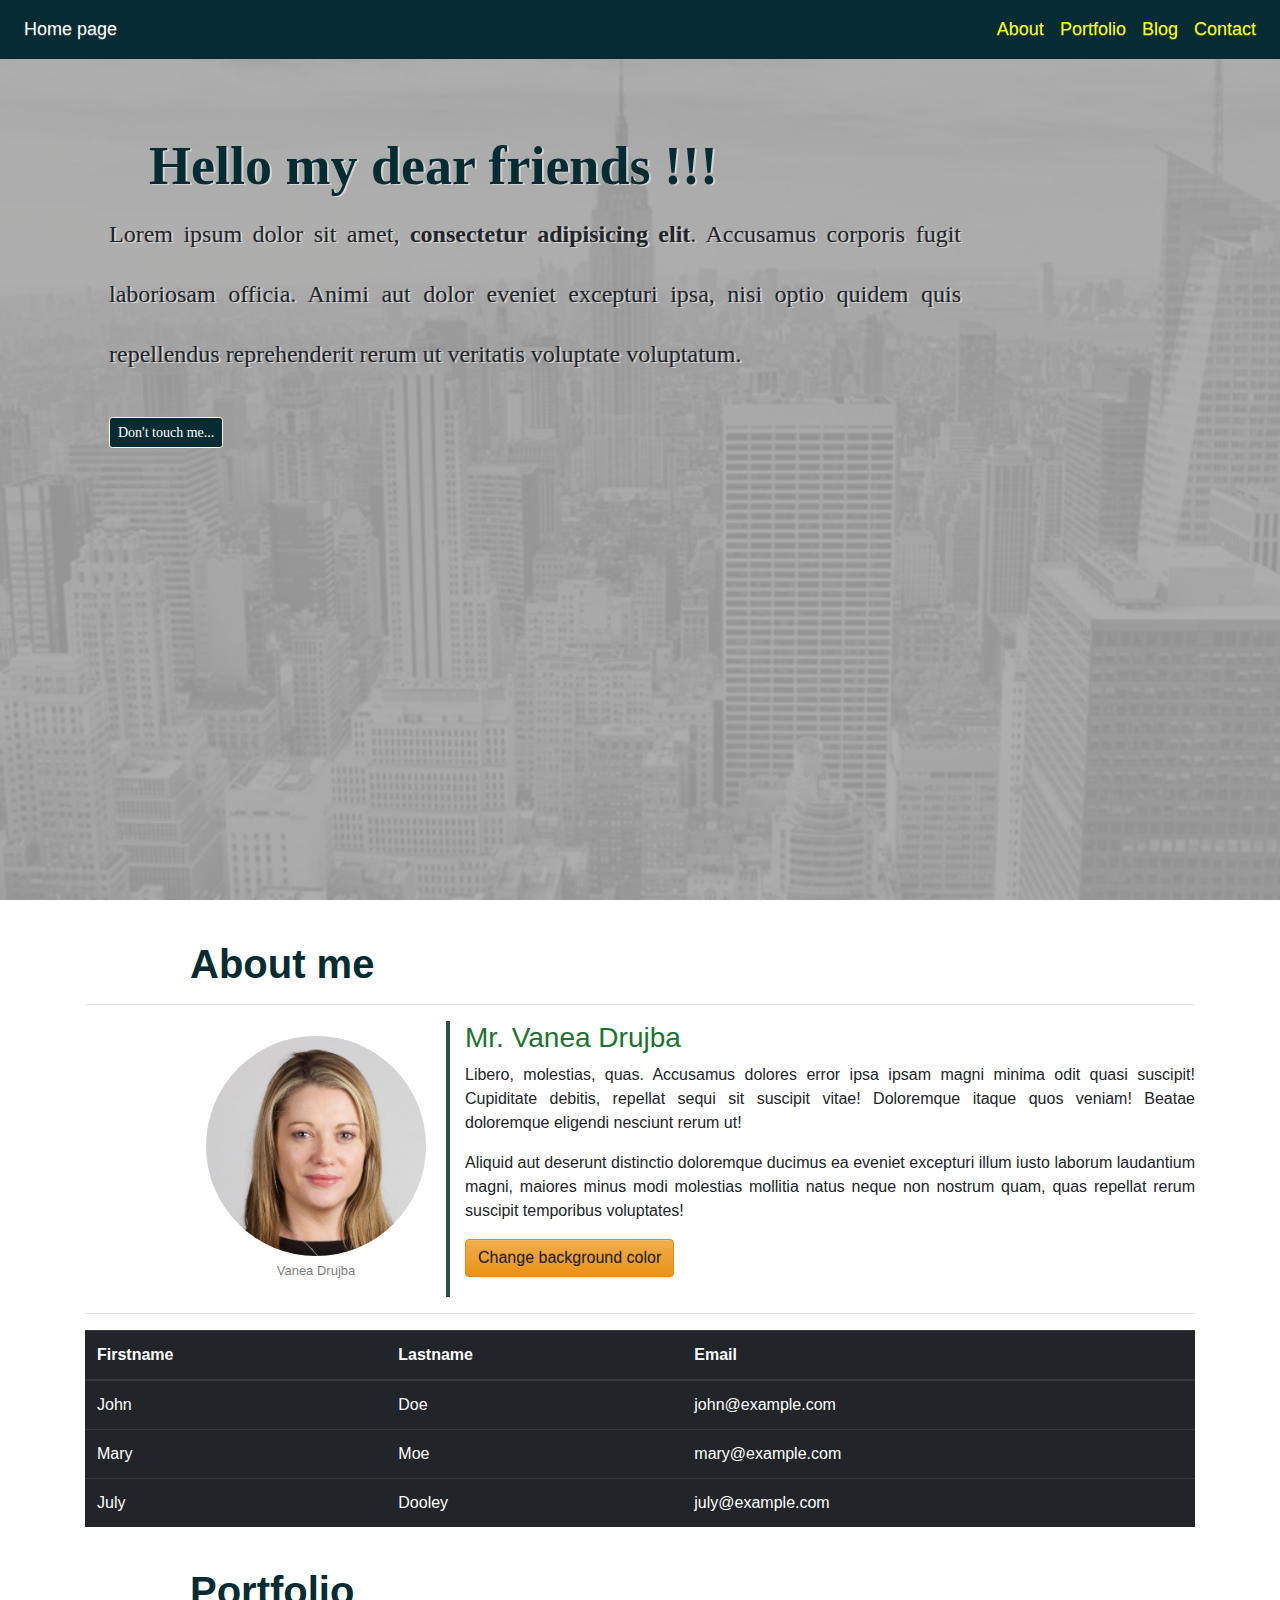
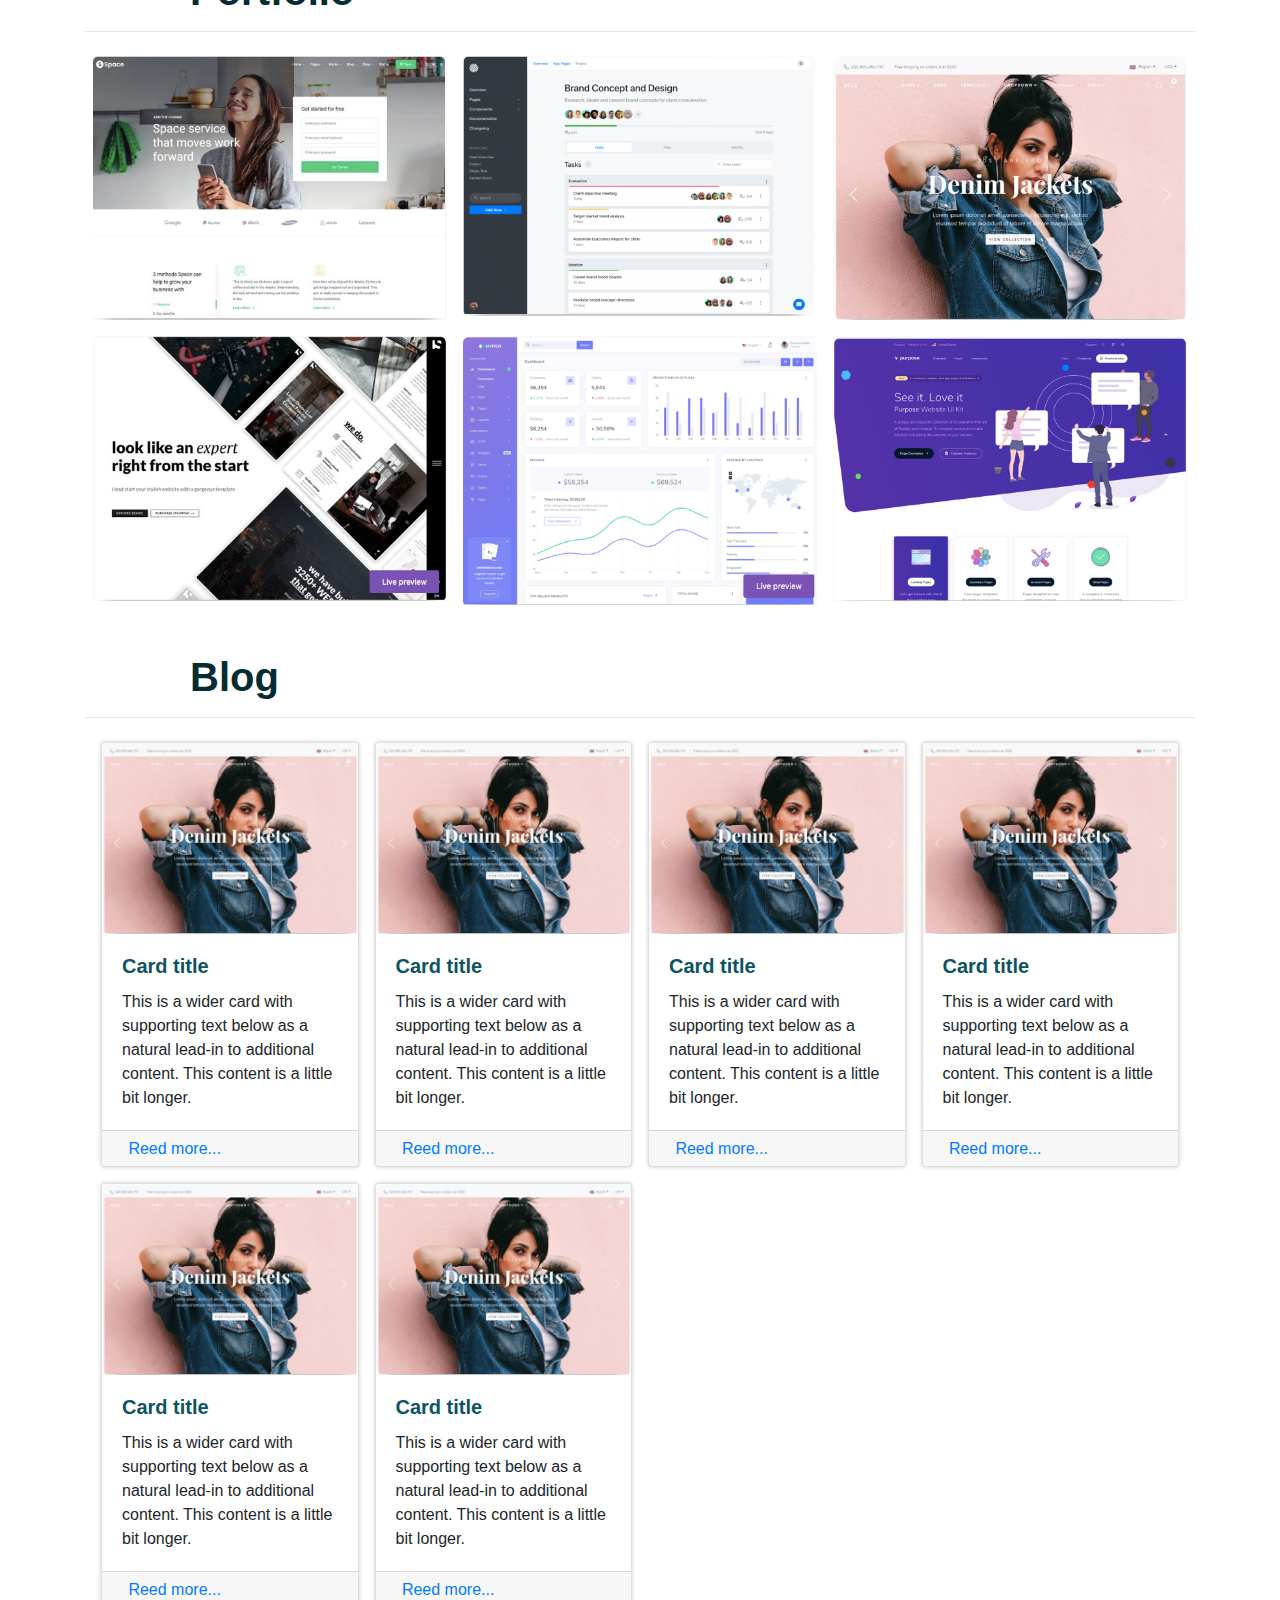
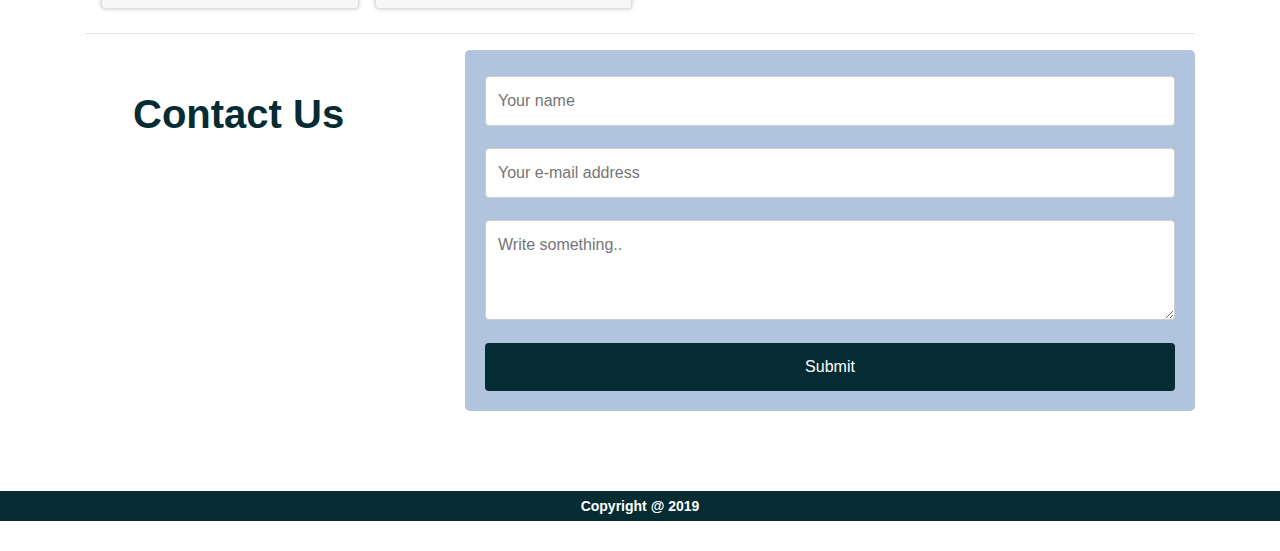
<file: index.html>
<!DOCTYPE html>
<html>
<head>
	<meta charset="utf-8">
	<!-- Latest compiled and minified CSS file ---> 
	<link rel="stylesheet" type="text/css" href="styles/bootstrap/bootstrap.min.css">
	<!-- Optional theme-->
	<link rel="stylesheet" type="text/css" href="styles/bootstrap/bootstrap-theme.min.css">
	<!-- My own CSS -->
	<link rel="stylesheet" type="text/css" href="styles/my.css">
    <link rel="stylesheet" type="text/css" href="styles/form-style.css">
    <!-- Anime -->
    <link rel="stylesheet" href="styles/animate.css">


	<title>Home Work 4</title>
</head>
<body>

<nav class="navbar navbar-expand-lg navbar-dark nav-custom fixed-top">
    <div class="navbar-left">
        <ul class="nav navbar-nav navbar-left">
            <li class="nav-item active">
                <a class="nav-link" href="index.html">Home page<span class="sr-only">(current)</span></a>
            </li>
        </ul>
    </div>

    <div class="navbar-right ml-auto">
        <button class="navbar-toggler" type="button" data-toggle="collapse" data-target="#CollapseMyNavbar" aria-controls="CollapseMyNavbar" aria-expanded="false" aria-label="Toggle navigation">
            <span class="navbar-toggler-icon"></span>
        </button>
        <div class="collapse navbar-collapse" id="CollapseMyNavbar">
            <ul class="navbar-nav mr-auto">
                <li class="nav-item" >
                    <a class="nav-link" data-value="about" href="#about">About</a>
                </li>
                <li class="nav-item">
                    <a class="nav-link" data-value="portfolio" href="#portfolio">Portfolio</a>
                </li>
                <li class="nav-item">
                    <a class="nav-link" data-value="blog" href="#blog">Blog</a>
                </li>
                <li class="nav-item">
                    <a class="nav-link" data-value="contact" href="#contact">Contact</a>
                </li>
            </ul>
        </div>
    </div>
</nav>

<!-- HEADER -->
<header class="header">
    <div class="overlay">
    </div>

        <div class="container">
            <div class="description">
                <h1 class="zoomIn animated"> Hello my dear friends !!!</h1>
                <p class="text-justify bounceIn animated">Lorem ipsum dolor sit amet, <b>consectetur adipisicing elit</b>.
                    Accusamus corporis fugit laboriosam
                    officia. Animi aut dolor eveniet excepturi ipsa, nisi optio quidem quis repellendus reprehenderit
                    rerum ut veritatis voluptate voluptatum.
                </p>

                <button type="button" class="btn btn-sm custom-btn" data-toggle="collapse" data-target="#details">Don't touch me...</button>
                <span style="color: red" id="details" class="collapse">
                    Te-am rugat să nu mă atingi !!!
                </span>
            </div>
        </div>

</header>

<!--ABOUT -->
<section class="body">
    <div class="container about" id="about">
        <h1>About me</h1>
        <hr>
        <div class="row">

            <div class="col-md-4 col-sm-12 right-border">
                <div class="image-portret ml-auto">
                    <img src="assets/img/portret.jpg" class="centered-and-cropped image-place" width="220" height="220" style="border-radius:50%">
                    <!--Includem Full Name -->
                    <p id="newowner" class="label-img-name text-capitalize">vanea drujba</p>
                </div>
            </div>

            <div class="col-md-8 col-sm-12 text-justify colorCanBeChanged">
                <div class="right-about">
                    <!-- include Mr or Mis -->
                    <h3> <span id="miss"> Mr.</span> <span class="text-capitalize" id="newowner2">Vanea Drujba</span> </h3>
                    <p>Libero, molestias, quas. Accusamus dolores error ipsa ipsam magni minima odit quasi suscipit! Cupiditate
                        debitis, repellat sequi sit suscipit vitae! Doloremque itaque quos veniam! Beatae doloremque eligendi
                        nesciunt rerum ut!</p>
                    <p>Aliquid aut deserunt distinctio doloremque ducimus ea eveniet excepturi illum iusto laborum laudantium
                        magni, maiores minus modi molestias mollitia natus neque non nostrum quam, quas repellat rerum suscipit
                        temporibus voluptates!</p>
                    <button id="changeColor" class="btn btn-warning">Change background color</button>

                    <!-- Start Pop Up The Modal-->

                    <div class="modal fade" id="myModal">
                        <div class="modal-dialog modal-lg">
                            <div class="modal-content">

                                <!-- Modal Header -->
                                <div class="modal-header">
                                    <h4 class="modal-title">You can change your name here:</h4>
                                    <button type="button" class="close" data-dismiss="modal">&times;</button>
                                </div>

                                <!-- Modal body -->
                                <div class="modal-body">
                                    <div class="row">
                                        <div class="col-sm-12">
                                            <div class="container-form">
                                                <div class="row">
                                                    <input type="text" id="firstName">
                                                </div>
                                                <div class="row">
                                                    <input type="text" id="lastName">
                                                </div>
                                            </div>
                                        </div>
                                    </div>

                                </div>

                                <!-- Modal footer -->
                                <div class="modal-footer">
                                    <button onclick="getValues()" data-dismiss="modal" >
                                        Submit
                                    </button>
                                    <button data-dismiss="modal">
                                        No thanks
                                    </button>
                                </div>
                            </div>
                        </div>
                    </div>
                    <!-- End PopUp -->
                </div>
            </div>
        </div>
        <hr>
    </div>


    <div class="container">

        <table class="table table-dark">
            <thead>
            <tr>
                <th>Firstname</th>
                <th>Lastname</th>
                <th>Email</th>
            </tr>
            </thead>
            <tbody>
            <tr>
                <td>John</td>
                <td>Doe</td>
                <td>john@example.com</td>
            </tr>
            <tr>
                <td>Mary</td>
                <td>Moe</td>
                <td>mary@example.com</td>
            </tr>
            <tr>
                <td>July</td>
                <td>Dooley</td>
                <td>july@example.com</td>
            </tr>
            </tbody>
        </table>

    </div>
<!-- PORTOFOLIO -->
    <div class="container portfolio" id="portfolio">
        <h1>Portfolio</h1>
        <hr>
        <div class="row m-auto">
            <div class="col-lg-4 col-md-6 col-sm-12 p-2">
                <img src="assets/img/site-1.png" alt="site" class="img-fluid" width="540" height="400">
            </div>

            <div class="col-lg-4 col-md-6 col-sm-12 p-2">
                <img src="assets/img/site-2.png" alt="site" class="img-fluid" width="540" height="400">
            </div>

            <div class="col-lg-4 col-md-6 col-sm-12 p-2">
                <img src="assets/img/site-3.png" alt="site" class="img-fluid" width="540" height="400">
            </div>

            <div class="col-lg-4 col-md-6 col-sm-12 p-2">
                <img src="assets/img/site-4.png" alt="site" class="img-fluid" width="540" height="400">
            </div>

            <div class="col-lg-4 col-md-6 col-sm-12 p-2">
                <img src="assets/img/site-5.png" alt="site" class="img-fluid" width="540" height="400">
            </div>

            <div class="col-lg-4 col-md-6 col-sm-12 p-2">
                <img src="assets/img/site-6.png" alt="site" class="img-fluid" width="540" height="400">
            </div>
        </div>
    </div>

<!--BLOG -->
    <div class="container blog" id="blog">
        <h1>Blog</h1>
        <hr>
        <div class="row m-2">
            <div class="col-lg-3 col-md-6 col-sm-12 p-2">
                <div class="card">
                    <img class="card-img-top" src="assets/img/site-3.png" alt="Card image cap">
                    <div class="card-body">
                        <h5 class="card-title">Card title</h5>
                        <p class="card-text">This is a wider card with supporting text below as a natural lead-in to additional content. This content is a little bit longer.</p>
                    </div>
                    <div class="card-footer card-footer-height">
                        <a href="#blog" class="">Reed more...</a>
                    </div>
                </div>
            </div>

            <div class="col-lg-3 col-md-6 col-sm-12 p-2">
                <div class="card">
                    <img class="card-img-top" src="assets/img/site-3.png" alt="Card image cap">
                    <div class="card-body">
                        <h5 class="card-title">Card title</h5>
                        <p class="card-text">This is a wider card with supporting text below as a natural lead-in to additional content. This content is a little bit longer.</p>
                    </div>
                    <div class="card-footer card-footer-height">
                        <a href="#" class="">Reed more...</a>
                    </div>
                </div>
            </div>

            <div class="col-lg-3 col-md-6 col-sm-12 p-2">
                <div class="card">
                    <img class="card-img-top" src="assets/img/site-3.png" alt="Card image cap">
                    <div class="card-body">
                        <h5 class="card-title">Card title</h5>
                        <p class="card-text">This is a wider card with supporting text below as a natural lead-in to additional content. This content is a little bit longer.</p>
                    </div>
                    <div class="card-footer card-footer-height">
                        <a href="#" class="">Reed more...</a>
                    </div>
                </div>
            </div>

            <div class="col-lg-3 col-md-6 col-sm-12 p-2">
                <div class="card">
                    <img class="card-img-top" src="assets/img/site-3.png" alt="Card image cap">
                    <div class="card-body">
                        <h5 class="card-title">Card title</h5>
                        <p class="card-text">This is a wider card with supporting text below as a natural lead-in to additional content. This content is a little bit longer.</p>
                    </div>
                    <div class="card-footer card-footer-height">
                        <a href="#" class="">Reed more...</a>
                    </div>
                </div>
            </div>
            <div class="col-lg-3 col-md-6 col-sm-12 p-2">
                <div class="card">
                    <img class="card-img-top" src="assets/img/site-3.png" alt="Card image cap">
                    <div class="card-body">
                        <h5 class="card-title">Card title</h5>
                        <p class="card-text">This is a wider card with supporting text below as a natural lead-in to additional content. This content is a little bit longer.</p>
                    </div>
                    <div class="card-footer card-footer-height">
                        <a href="#" class="">Reed more...</a>
                    </div>
                </div>
            </div>
            <div class="col-lg-3 col-md-6 col-sm-12 p-2">
                <div class="card">
                    <img class="card-img-top" src="assets/img/site-3.png" alt="Card image cap">
                    <div class="card-body">
                        <h5 class="card-title">Card title</h5>
                        <p class="card-text">This is a wider card with supporting text below as a natural lead-in to additional content. This content is a little bit longer.</p>
                    </div>
                    <div class="card-footer card-footer-height">
                        <a href="#" class="">Reed more...</a>
                    </div>
                </div>
            </div>
        </div>
    </div>

<!-- Contact Us -->
    <div class="container contact" id="contact">
        <hr>
        <div class="row">
            <div class="col-sm-4">
                <h1 class="ml-sm-0 ml-md-2 ml-lg-5">Contact Us</h1>
            </div>

            <div class="col-sm-8">
                <div class="container-form">
                    <form action="#">
                        <input type="text" id="name" name="name" placeholder="Your name">
                        <input type="text" id="email" name="email" placeholder="Your e-mail address">
                        <textarea id="subject" name="subject" placeholder="Write something.." style="height:100px"></textarea>
                        <input type="submit" value="Submit">
                    </form>
                </div>
            </div>
        </div>
    </div>



</section>


<footer class="footer">
        <div class="copyright">
            <p>Copyright @ 2019</p>
        </div>
</footer>




<!-- JavaScripts -->
<script type="text/javascript" src="js/vendor/jQuery.min.js"></script>
<script type="text/javascript" src="js/vendor/jquery-1.11.2.min.js"></script>
<script type="text/javascript" src="js/vendor/bootstrap.min.js"></script>
<script type="text/javascript" src="js/my.js"></script>
<script type="text/javascript" src="js/main.js"></script>
</body>
</html>
</file>
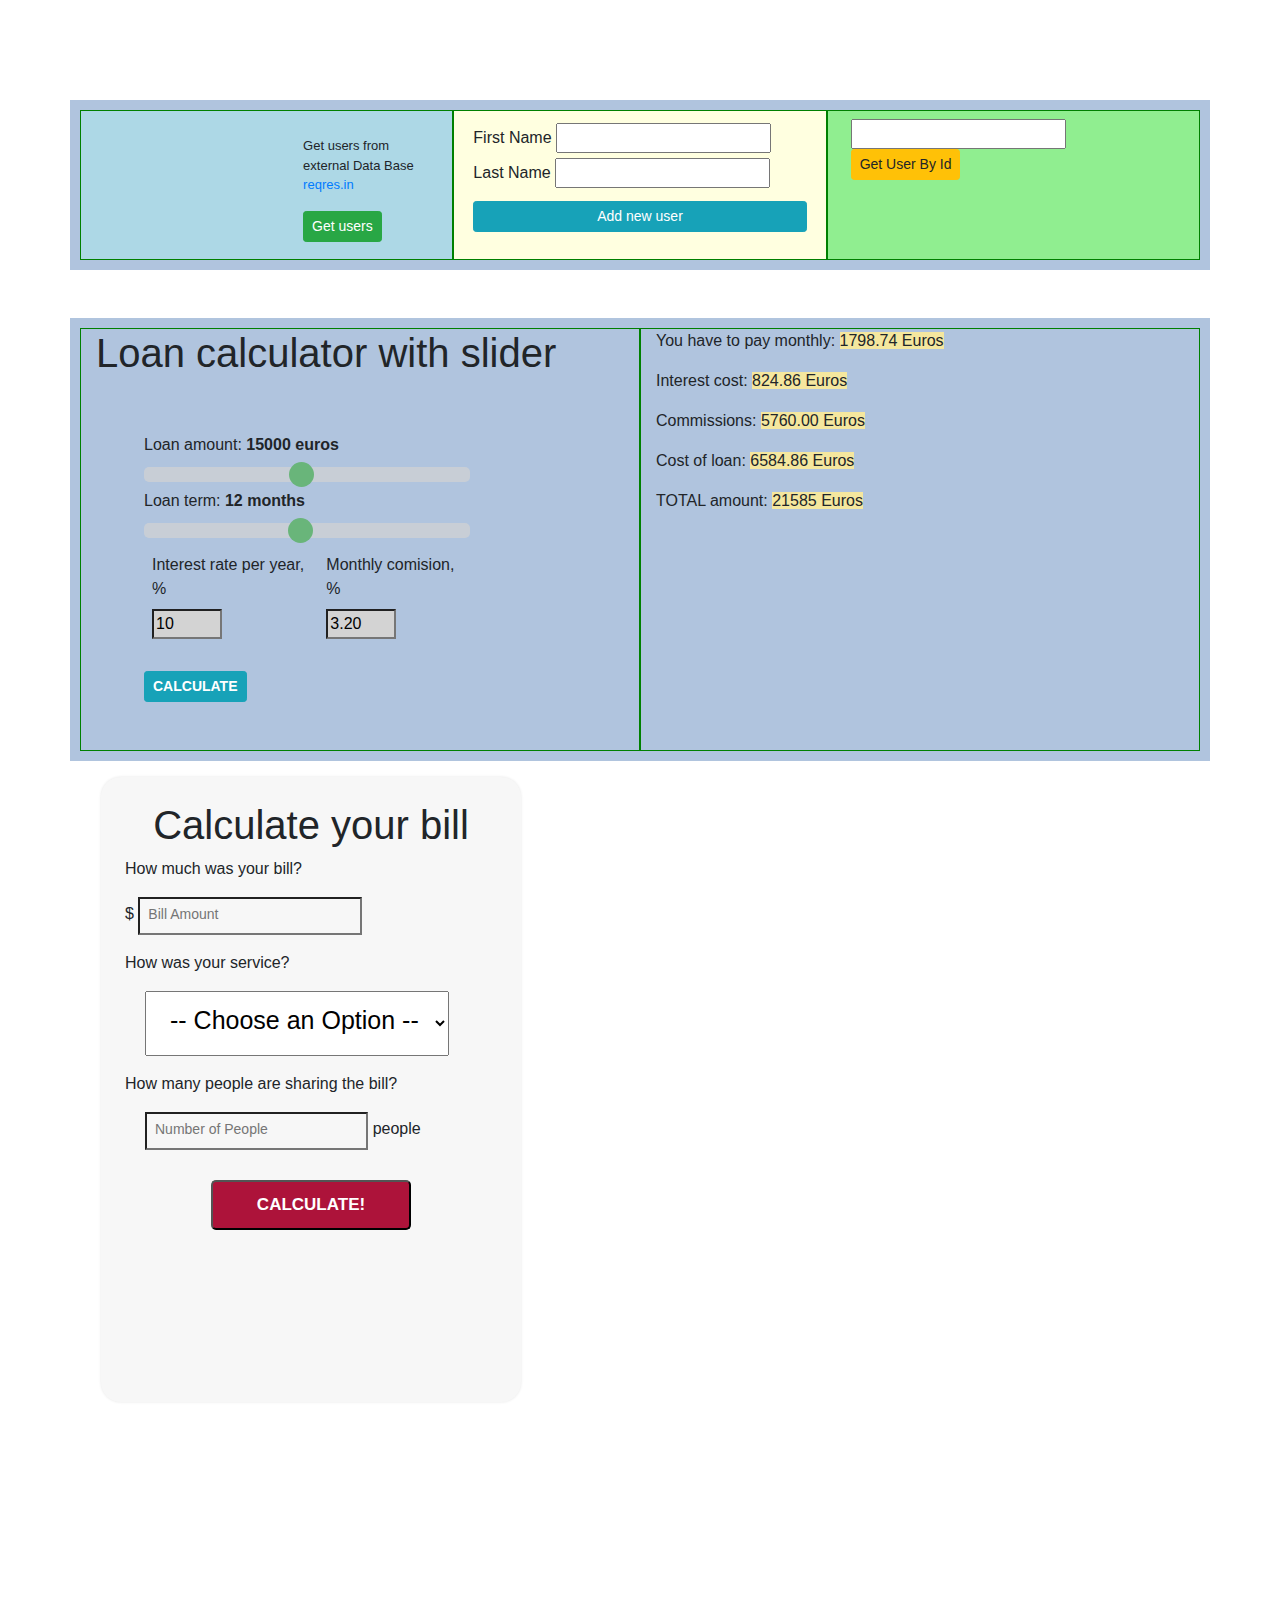
<file: Ajax/index.html>
<!DOCTYPE html>
<html>
<head>
	<meta charset="utf-8">
    <link rel="stylesheet" href="https://maxcdn.bootstrapcdn.com/bootstrap/4.0.0/css/bootstrap.min.css" integrity="sha384-Gn5384xqQ1aoWXA+058RXPxPg6fy4IWvTNh0E263XmFcJlSAwiGgFAW/dAiS6JXm" crossorigin="anonymous">
    <link rel="stylesheet" href="moi.css">
    <script src="https://ajax.googleapis.com/ajax/libs/jquery/3.3.1/jquery.min.js"></script>

	<title>Ajax</title>
</head>
<body>
    <section>
        <div class="container">
            <div class="row">
                <div class="col bg1 d-flex align-items-center">
                    <div class="col-7">
                            <ul id="user-list" class="font-weight-light user-list p-2" ></ul>
                    </div>
                    <div class="col-5 ml-1 pl-1">
                        <p class="text-left mr-2 mt-2 smallerText">Get users from external Data Base <a href="https://reqres.in" target="_blank">reqres.in</a> </p>
                        <button class="btn btn-sm btn-success" onclick="getUsers()">Get users</button>
                    </div>
                </div>
                <div class="col bg2 d-flex align-items-center">
                    <div class="p-1">
                        <div class="form-container">
                            <label>First Name</label>
                            <input type="text" id="firstName">
                            <label> Last Name </label>
                            <input type="text" id="lastName">

                            <button class="btn btn-sm btn-info mt-2 long" onclick="saveUsers()"> Add new user </button>

                            <div id="confirmUserSaved" class="p-2 smallerText">
                            </div>
                        </div>
                    </div>
                </div>
                <div class="col bg3 d-flex align-items-start">
                    <div class="p-2">

                        <input type="text" id="userId">
                        <button onclick="getUser()" class="btn btn-sm btn-warning">
                            Get User By Id
                        </button>

                        <div id="getUser" class="pt-3 ">
                        </div>

                    </div>
                </div>
            </div>
        </div>
    </section>

    <section>
        <div class="container mt-5 ">

            <div class="row">
                <div class="col">
                    <h1>Loan calculator with slider</h1>
                    <div class="p-5" style="width: 80%">
                        <div class="slidecontainer">
                            <label>Loan amount: <b><span id="myLoanRange"></span>  euros</b></label>
                            <input type="range" min="1000" max="30000" step="1000" value="15000" class="slider" id="LoanRange" onchange="getSliderLoan()">
                        </div>
                        <div class="slidecontainer">
                            <label>Loan term: <b><span id="myLoanMonthsRange"></span> months</b></label>
                            <input type="range" min="1" max="24" value="12" step="1" class="slider" id="LoanMonthsRange" onchange="getSliderLoan()">

                        </div>
                            <div class="d-flex align-content-between">
                                <div class="p-2">
                                    <label>Interest rate per year, %</label>
                                    <input min="0.1" max="1000" value="10" style="width: 70px; background-color: lightgrey" id="LoanInterest" class="d-block mb-3" type="number" required="required" onchange="getSliderLoan()">
                                </div>
                                <div class="p-2">
                                    <label>Monthly comision, %</label>
                                    <input min="0.01" max="1000" step="any" value="3.20" style="width: 70px; background-color: lightgrey" id="loanComision" class="d-block mb-3" type="number" required="required" onchange="getSliderLoan()">
                                </div>
                            </div>
                        <button class="btn btn-sm btn-info mt-2" onclick="getSliderLoan()"> <b>CALCULATE </b></button>

                    </div>

                </div>
                <div class="col">

                    <p>You have to pay monthly: <span id="loanSliderPerMonth" style="background-color: #f5e79e"></span> </p>
                    <p>Interest cost: <span id="interestLoan" style="background-color: #f5e79e"></span> </p>
                    <p>Commissions: <span id="comisionLoan" style="background-color: #f5e79e"></span> </p>
                    <p>Cost of loan: <span id="cost" style="background-color: #f5e79e"></span> </p>
                    <p>TOTAL amount: <span id="total" style="background-color: #f5e79e"></span> </p>
                </div>
            </div>

            <div class="mt-3">

                    <div class="p-4 mt-1 ml-3" id="containerCalculator">
                        <h1 class="text-center">Calculate your bill</h1>
                        <div id="calculator">
                            <form>
                                <p>How much was your bill?
                                <p>
                                    $ <input id="billamt" type="text" placeholder="Bill Amount">

                                <p>How was your service?
                                <p>
                                    <select id="serviceQual">
                                        <option disabled selected value="0">-- Choose an Option --</option>
                                        <option value="0.3">30&#37; &#45; Outstanding</option>
                                        <option value="0.2">20&#37; &#45; Good</option>
                                        <option value="0.15">15&#37; &#45; It was OK</option>
                                        <option value="0.1">10&#37; &#45; Bad</option>
                                        <option value="0.05">5&#37; &#45; Terrible</option>
                                    </select>

                            </form>
                            <p>How many people are sharing the bill?</p>
                            <input id="peopleamt" type="text" placeholder="Number of People"> people
                            <button onclick="calculateTip()" type="button" id="calculate">Calculate!</button>

                        </div>
                        <!--calculator end-->
                        <div id="totalTip">
                            <sup>$</sup><span id="tip">0.00</span>
                            <small id="each">each</small>
                        </div>
                    </div>

            </div>
        </div>
        <br><br><br><br><br><br>
    </section>



    <script src="https://maxcdn.bootstrapcdn.com/bootstrap/4.0.0/js/bootstrap.min.js" integrity="sha384-JZR6Spejh4U02d8jOt6vLEHfe/JQGiRRSQQxSfFWpi1MquVdAyjUar5+76PVCmYl" crossorigin="anonymous"></script>
    <script src="https://ajax.googleapis.com/ajax/libs/jquery/3.3.1/jquery.min.js"></script>
    <script src="https://cdnjs.cloudflare.com/ajax/libs/popper.js/1.12.9/umd/popper.min.js" integrity="sha384-ApNbgh9B+Y1QKtv3Rn7W3mgPxhU9K/ScQsAP7hUibX39j7fakFPskvXusvfa0b4Q" crossorigin="anonymous"></script>
    <script src="myJavaScript.js"></script>
    <script src="calculator.js"></script>
</body>
</html>
</file>
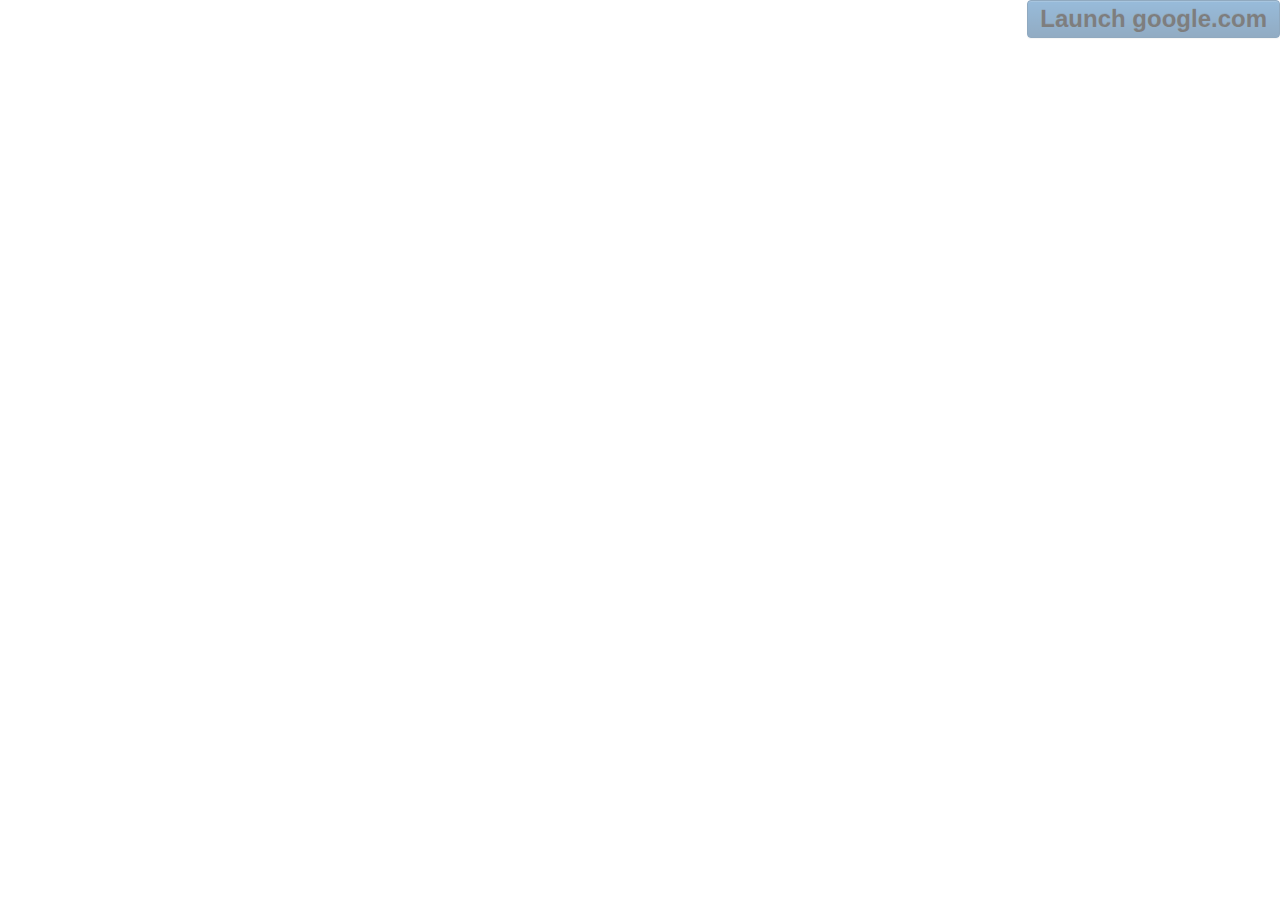
<file: test.html>
<!DOCTYPE html>
<html lang="en">
<head>
    <meta charset="utf-8">
    <!-- Latest compiled and minified CSS file --->
    <link rel="stylesheet" type="text/css" href="styles/bootstrap/bootstrap.min.css">
    <!-- Optional theme-->
    <link rel="stylesheet" type="text/css" href="styles/bootstrap/bootstrap-theme.min.css">
    <!-- My own CSS -->
    <link rel="stylesheet" type="text/css" href="styles/my.css">
    <link rel="stylesheet" type="text/css" href="styles/form-style.css">
    <!-- Anime -->
    <link rel="stylesheet" href="styles/animate.css">


    <title>Home Work 4</title>
</head>
<body>

<a id="closemodal" href="https://www.google.com" class="btn btn-primary close" data-dismiss="modal" target="_blank">Launch google.com</a>

</body>
</html>
</file>
<file: styles/my.css>
/* ==========================================================================
   Author-VIOREL
   ========================================================================== */

body {
        font-family: 'PT Sans', sans-serif;
}
.body{
        margin-top: 10px;
        padding-bottom: 80px;
}
h1 {
        color: #062c33;
        font-weight: bolder;
        margin: 40px 0px 5px 105px;
}
ul, li {
        display: block;
        padding: 0;
        margin: 0;
}
/* change nav background color */
.nav-custom {
        background-color: #062c33;
        font-size: 18px;
}
/* change the color of active or hovered links */
.nav-item, .nav-link {
        color: yellow !important;
}
.nav-item.active .nav-link {
        color: white !important;
}
.nav-item:focus .nav-link,
.nav-item:hover .nav-link {
        color: white !important;
}
/* my header style */
.header{
        background-image: url("../assets/img/img_header.png");
        background-attachment: fixed;
        background-size: cover;
        background-position: center;
        height: 100vh;
}
/* text on header */
.overlay{
        position: absolute;
        min-height: 100%;
        min-width: 100%;
        left: 0;
        top: 0;
        background: rgba(244,244,244,0.60);
}

.description{
        font-family: Luminari;
        font-size: 24px;
        text-align: left;
        text-shadow: 2px 1px lightgray;
        max-width: 900px;
        height: auto;
        padding: 1em;
        position: absolute;
        margin-top: 70px;
        line-height: 2.5em;
}
.description span{
        font-family: Georgia;
        font-size: 18px;
}

.description h1 {
        font-family: Luminari;
        font-size: 54px;
        margin-left: 40px;
}
/* custom button */
.custom-btn {
        background-color: #062c33;
        border: 1px solid lemonchiffon;
        color: white;
}
.custom-btn:hover {
        background-color: yellow;
        border: 2px dotted red;
        color: black;
        font-weight: bolder;
}
/* footer style */
.footer{
        background-color: #062c33;
        height: 30px;
        line-height: 30px;
}
.copyright{
        font-size: 14px;
        color: white;
        font-weight: bold;
        text-align: center;
        height: 60px;
}
/* image profile custom */
.centered-and-cropped {
        object-fit: cover;
}
.image-portret {
        width: 230px;
}
.image-place{
        margin-top: 15px;
        margin-bottom: 5px;
        margin-left: auto;
        margin-right: auto;
        display: block;
}
.label-img-name{
        font-size: small;
        text-align: center;
        color: gray;
}
.right-border{
        border-right: 4px solid darkslategrey;
}
.right-about h3{
        color: #1c7430;
}
.card-footer-height{
        padding: .35rem 1.65rem;
}
.card{
        -moz-box-shadow: 0 0 4px #ccc;
        -webkit-box-shadow: 0 0 4px #ccc;
        box-shadow: 0 0 4px #ccc;
}
.card-title{
        color: #0c5460;
        font-weight: bold;
}
input[type=text], select, textarea {
        width: 100%;
        padding: 12px;
        border: 1px solid #ccc;
        border-radius: 4px;
        box-sizing: border-box;
        margin-top: 6px;
        margin-bottom: 16px;
        resize: vertical;
}
input[type=submit] {
        background-color: #062c33;
        color: white;
        padding: 12px 20px;
        border: none;
        border-radius: 4px;
        cursor: pointer;
        width: 100%;
}
input[type=submit]:hover {
        background-color: #627073;
}
.container-form {
        border-radius: 5px;
        background-color: lightsteelblue;
        padding: 20px;
}

.span-blog{
        color: darkred;
        margin-left: 4px;
        font-style: italic;
        font-size: 14px;
}
</file>
<file: styles/form-style.css>
.form__input {
	background: #fff;
	font-size: 16px;
	font-family: 'PT Sans', sans-serif;
	border-radius: 5px;
	width: 580px;
	padding: 14px 0;
	margin-right:21px;
	border: 0;
	padding-left:23px;
	outline: none;
}

.form__btn {
	font-family: 'PT Sans', sans-serif;
	background: #fcdb00;
	color: #000;
	text-transform: uppercase;
	font-size: 16px;
	font-weight: 700;
	border-radius: 5px;
	width: 126px;
	border: 0;
	padding: 14px 0;
	cursor: pointer;
	outline: none;
}
</file>
<file: Ajax/moi.css>
.container{
    margin-top: 100px;
}
.row{
    background-color: lightsteelblue;
    padding: 10px;
}
.user-list{
    font-size: 12px;
    color: darkred;
}
.bg1{
    background-color: lightblue;
}.bg2{
    background-color: lightyellow;
}.bg3{
    background-color: lightgreen;
}
.col{
    border: 1px solid green;
    min-height: 150px;
}
.smallerText{
    font-size: small;
}
.long{
    width: 100%;
}
.userAdded{
    color: #721c24;
    font-weight: bold;
}
input[type=number]::-webkit-inner-spin-button,
input[type=number]::-webkit-outer-spin-button {
    -webkit-appearance: none;
}
.grey{
    color: #4e555b;
}

/* CSS slider */
.slidecontainer {
    width: 100%;
}

.slider {
    -webkit-appearance: none;
    width: 100%;
    height: 15px;
    border-radius: 5px;
    background: #d3d3d3;
    outline: none;
    opacity: 0.7;
    -webkit-transition: .2s;
    transition: opacity .2s;
}

.slider:hover {
    opacity: 1;
}

.slider::-webkit-slider-thumb {
    -webkit-appearance: none;
    appearance: none;
    width: 25px;
    height: 25px;
    border-radius: 50%;
    background: #4CAF50;
    cursor: pointer;
}

.slider::-moz-range-thumb {
    width: 25px;
    height: 25px;
    border-radius: 50%;
    background: #4CAF50;
    cursor: pointer;
}
form input[type="text"] {
    width: 90px;
}
#billamt {
    font-size: 14px;
    /*color: #2980b9;*/
    color: #red;
    background-color: #f7f7f7;
    width: 60%;
    padding: 5px 5px 8px 8px;
}
#billamt:focus {
    background: #fff;
    border: 3px solid #2980b9;
    outline: none;
}
#peopleamt {
    width: 60%;
    padding: 5px 5px 8px 8px;
    margin-left: 20px;
    color: #red;
    background-color: #f7f7f7;
    font-size: 14px;
}
.dollarSign {
    display: inline;
}
#serviceQual {
    padding: 13px 13px 20px 20px;
    margin-left: 20px;
    font-size: 25px;
}
#totalTip {
    font-size: 30px;
    margin-top: 5px;
    text-align: center;
}
#totalTip:before {
    content: "Tip amount";
    font-size: 20px;
    font-weight: bold;
    display: block;
    text-transform: uppercase;
}
#totalTip sup {
    font-size: 20px;
    top: -18px;
}
#totalTip small {
    font-size: 20px;
    font-weight: bold;
    display: block;
}
#containerCalculator {
    height: 625px;
    width: 420px;
    margin: 100px auto;
    background: #f7f7f7;
    box-shadow: 0 0 3px rgba(0, 0, 0, 0.1);
    border-radius: 20px;
    -webkit-border-radius: 20px;
    -moz-border-radius: 20px;
}
#calculate {
    text-transform: uppercase;
    font-weight: bold;
    display: block;
    margin: 30px auto;
    background: #AD133A;
    border-radius: 5px;
    width: 200px;
    height: 50px;
    font-size: 17px;
    color: white;
}
#calculate:hover {
    background: #4c2827;
    border-bottom-color: #111;
}
#calculate:active {
    position: relative;
    top: 1px;
}
</file>
